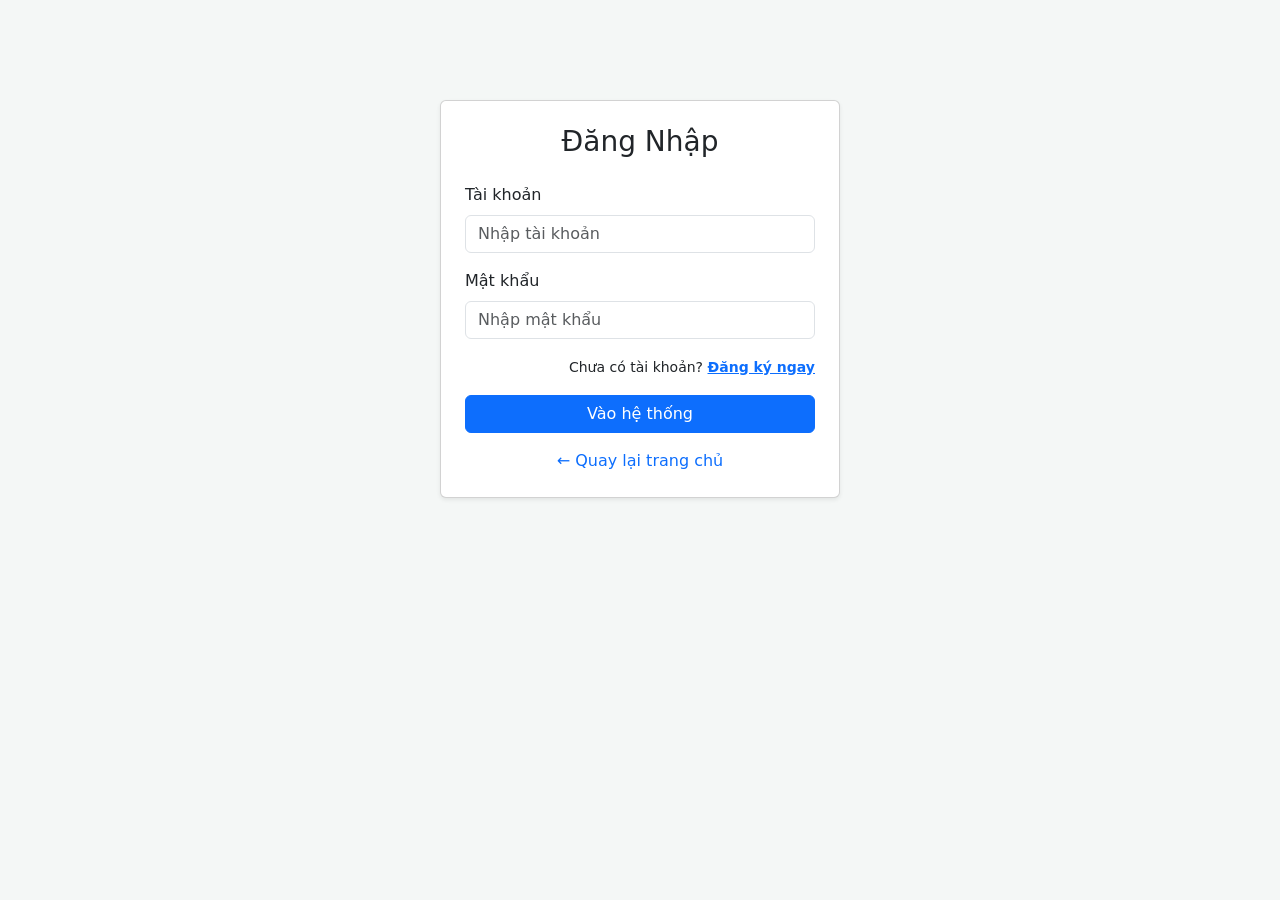
<file: admin.html>
<!DOCTYPE html>
<html lang="vi">
<head>
    <meta charset="UTF-8">
    <meta name="viewport" content="width=device-width, initial-scale=1.0">
    <title>Hệ Thống Quản Trị - Admin</title>
    <link href="https://cdn.jsdelivr.net/npm/bootstrap@5.3.0/dist/css/bootstrap.min.css" rel="stylesheet">
    <style>
        body { background-color: #f8f9fa; }
        .card { border: none; border-radius: 10px; }
    </style>
</head>
<body>

<script>
    const role = localStorage.getItem('userRole');
    if (role !== 'admin') {
        alert("Chỉ Admin mới được vào đây!");
        window.location.href = 'login.html';
    }
</script>

<nav class="navbar navbar-dark bg-dark shadow-sm">
    <div class="container">
        <span class="navbar-brand">🛡️ Quản trị viên: Nguyễn Trần Thanh Sang</span>
        <button onclick="logout()" class="btn btn-outline-danger btn-sm">Đăng xuất</button>
    </div>
</nav>

<div class="container mt-5">
    <div class="row mb-4">
        <div class="col">
            <h2>Hệ Thống Quản Trị</h2>
            <p class="text-muted">Tại đây bạn có thể xem danh sách khách hàng vừa đăng ký trong hệ thống.</p>
        </div>
    </div>

    <div class="card shadow">
        <div class="card-header bg-dark text-white d-flex justify-content-between align-items-center">
            <h5 class="mb-0">Danh sách người dùng hệ thống</h5>
            <span class="badge bg-primary" id="userCount">0 thành viên</span>
        </div>
        <div class="card-body">
            <table class="table table-hover align-middle">
                <thead class="table-light">
                    <tr>
                        <th>Tên người dùng</th>
                        <th>Vai trò</th>
                        <th>Mật khẩu</th>
                        <th>Trạng thái</th>
                        <th>Hành động</th>
                    </tr>
                </thead>
                <tbody id="userTableBody">
                    </tbody>
            </table>
        </div>
    </div>
</div>
<div class="container mt-5 mb-5">
    <div class="card shadow">
        <div class="card-header bg-warning text-dark d-flex justify-content-between align-items-center">
            <h5 class="mb-0">Duyệt bài đăng phòng trọ</h5>
            <span class="badge bg-dark" id="pendingCount">Đang chờ: 0</span>
        </div>
        <div class="card-body">
            <table class="table table-hover align-middle">
                <thead class="table-light">
                    <tr>
                        <th>Tên phòng</th>
                        <th>Chủ trọ</th>
                        <th>Giá (VNĐ)</th>
                        <th>Diện tích</th>
                        <th>Hành động</th>
                    </tr>
                </thead>
                <tbody id="roomTableBody">
                    </tbody>
            </table>
        </div>
    </div>
</div>
<script>
    // 1. Hàm hiển thị danh sách phòng chờ duyệt
    function loadPendingRooms() {
        const rooms = JSON.parse(localStorage.getItem('roomList')) || [];
        const tableBody = document.getElementById('roomTableBody');
        const pendingCount = document.getElementById('pendingCount');
        
        const pendingRooms = rooms.filter(r => r.status === "pending");
        pendingCount.innerText = `Đang chờ: ${pendingRooms.length}`;

        tableBody.innerHTML = '';

        pendingRooms.forEach((room) => {
            const row = `
                <tr>
                    <td><strong>${room.name}</strong></td>
                    <td>${room.owner}</td>
                    <td class="text-danger fw-bold">${Number(room.price).toLocaleString()}</td>
                    <td>${room.area} m2</td>
                    <td>
                        <button class="btn btn-sm btn-success" onclick="updateRoomStatus(${room.id}, 'approved')">Duyệt</button>
                        <button class="btn btn-sm btn-outline-danger" onclick="updateRoomStatus(${room.id}, 'rejected')">Từ chối</button>
                    </td>
                </tr>
            `;
            tableBody.innerHTML += row;
        });
    }

    // 2. Hàm cập nhật trạng thái phòng (Duyệt/Từ chối)
    function updateRoomStatus(roomId, newStatus) {
        let rooms = JSON.parse(localStorage.getItem('roomList')) || [];
        const roomIndex = rooms.findIndex(r => r.id === roomId);
        
        if (roomIndex !== -1) {
            rooms[roomIndex].status = newStatus;
            localStorage.setItem('roomList', JSON.stringify(rooms));
            
            alert(newStatus === 'approved' ? "Đã duyệt bài đăng!" : "Đã từ chối bài đăng.");
            loadPendingRooms(); 
        }
    }

    // 3. Hàm hiển thị danh sách người dùng
    function loadUsers() {
        const tableBody = document.getElementById('userTableBody');
        const userCountSpan = document.getElementById('userCount');
        let users = JSON.parse(localStorage.getItem('userList')) || [];
        
        userCountSpan.innerText = `${users.length} thành viên`;
        tableBody.innerHTML = '';

        users.forEach((user, index) => {
            const row = `
                <tr>
                    <td><strong>${user.username}</strong></td>
                    <td><span class="badge ${user.role === 'landlord' ? 'bg-success' : 'bg-info'}">${user.role}</span></td>
                    <td><code>${user.password}</code></td>
                    <td><span class="text-success">● Đang hoạt động</span></td>
                    <td>
                        <button class="btn btn-sm btn-danger" onclick="deleteUser(${index})">Xóa</button>
                    </td>
                </tr>
            `;
            tableBody.innerHTML += row;
        });
    }

    // 4. Hàm xóa tài khoản
    function deleteUser(index) {
        if (confirm("Xóa người dùng này?")) {
            let users = JSON.parse(localStorage.getItem('userList')) || [];
            users.splice(index, 1);
            localStorage.setItem('userList', JSON.stringify(users));
            loadUsers();
        }
    }

    // 5. Hàm đăng xuất
   function logout() {
    // Chỉ xóa phiên làm việc, KHÔNG xóa danh sách users và rooms
    localStorage.removeItem('userRole');
    localStorage.removeItem('currentUser');
    window.location.href = 'login.html';
}

    // QUAN TRỌNG: Gọi cả 2 hàm khi trang load xong
    window.onload = function() {
       // Đảm bảo cả 2 hàm đều chạy khi trang load
    if (typeof loadUsers === "function") loadUsers();
    if (typeof loadPendingRooms === "function") loadPendingRooms();
    
    // Thêm dòng này để kiểm tra dữ liệu có thực sự tồn tại không
    console.log("Danh sách phòng hiện có:", localStorage.getItem('roomList'));
    };
</script>


</body>
</html>
</file>
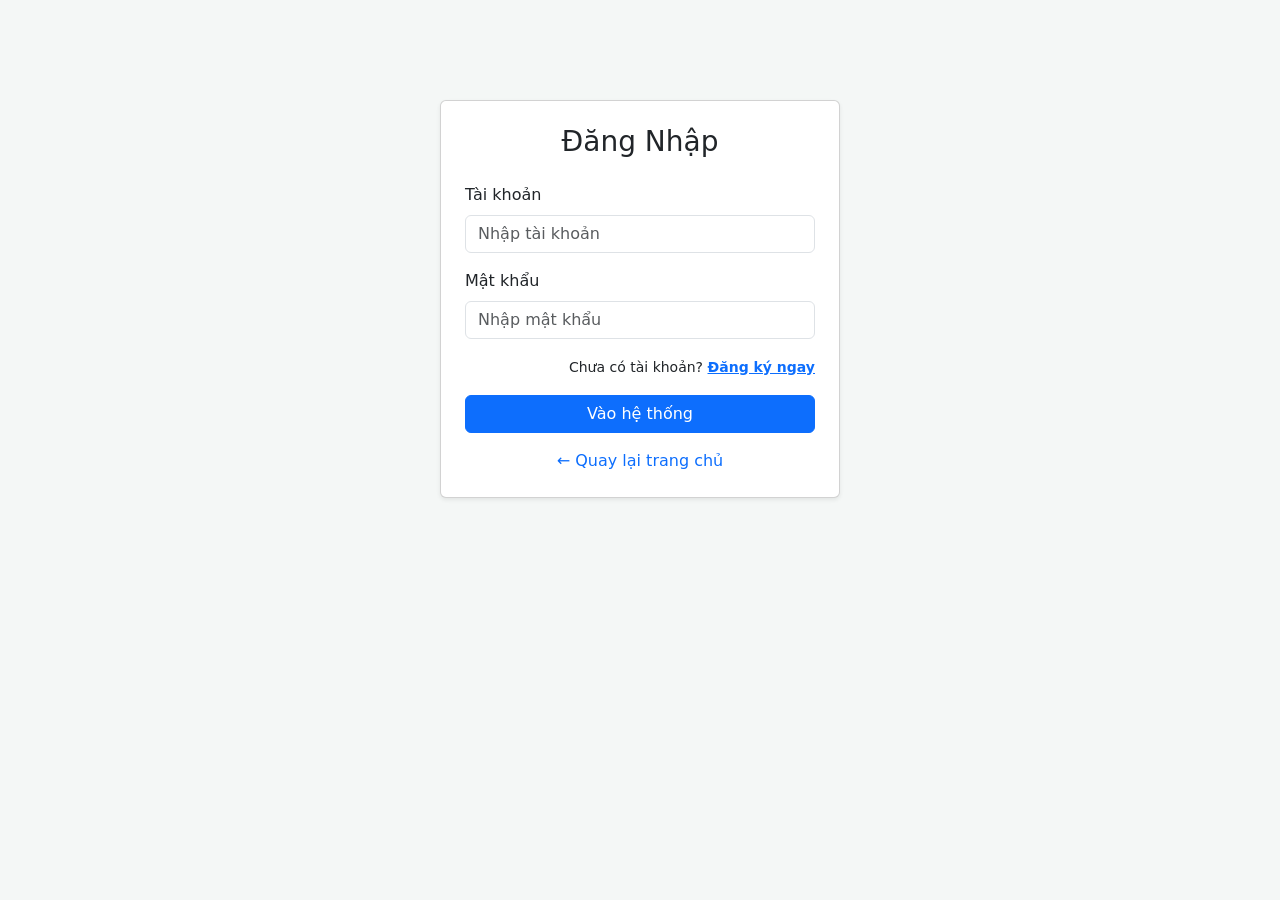
<file: landlord.html>
<!DOCTYPE html>
<html lang="vi">
<head>
    <meta charset="UTF-8">
    <title>Chủ Trọ - Quản lý phòng</title>
    <link href="https://cdn.jsdelivr.net/npm/bootstrap@5.3.0/dist/css/bootstrap.min.css" rel="stylesheet">
    <style>
        .status-pending { color: #ff9800; font-weight: bold; } /* Chờ duyệt */
        .status-approved { color: #28a745; font-weight: bold; } /* Đã duyệt */
        .status-rejected { color: #dc3545; font-weight: bold; } /* Từ chối */
    </style>
</head>
<body class="bg-light">

<script>
    if (localStorage.getItem('userRole') !== 'landlord') {
        alert("Bạn không có quyền truy cập!");
        window.location.href = 'login.html';
    }

  function logout() {
    // Chỉ xóa phiên làm việc, KHÔNG xóa danh sách users và rooms
    localStorage.removeItem('userRole');
    localStorage.removeItem('currentUser');
    window.location.href = 'login.html';
}
</script>

<nav class="navbar navbar-dark bg-success mb-4">
    <div class="container">
        <span class="navbar-brand">Khu trọ Thanh Sang - Chủ Trọ</span>
        <button onclick="logout()" class="btn btn-outline-light btn-sm">Đăng xuất</button>
    </div>
</nav>
<div class="card shadow-sm mt-5">
    <div class="card-header bg-primary text-white">
        <h3>Quản lý khách đang thuê</h3>
    </div>
    <div class="card-body">
        <table class="table table-striped align-middle">
            <thead>
                <tr>
                    <th>Tên phòng</th>
                    <th>Tên khách thuê</th>
                    <th>Giá tiền</th>
                    <th>Hành động</th>
                </tr>
            </thead>
            <tbody id="tenantTableBody">
                </tbody>
        </table>
    </div>
</div>
<div class="container">
    <div class="card shadow mb-4">
        <div class="card-header bg-success text-white">Đăng tin cho thuê phòng</div>
        <div class="card-body">
            <form id="roomForm">
                <div class="row">
                    <div class="col-md-4 mb-3">
                        <label>Tên/Số phòng</label>
                        <input type="text" id="roomName" class="form-control" placeholder="Ví dụ: Phòng 101" required>
                    </div>
                    <div class="col-md-4 mb-3">
                        <label>Giá thuê (VNĐ)</label>
                        <input type="number" id="roomPrice" class="form-control" placeholder="Ví dụ: 3000000" required>
                    </div>
                    <div class="col-md-4 mb-3">
                        <label>Diện tích (m2)</label>
                        <input type="number" id="roomArea" class="form-control" placeholder="Ví dụ: 25" required>
                    </div>
                </div>
                <button type="submit" class="btn btn-success w-100">Đăng bài ngay</button>
            </form>
        </div>
    </div>

    <div class="card shadow-sm">
        <div class="card-header bg-white">
            <h3>Danh sách phòng của tôi</h3>
        </div>
        <div class="card-body">
            <table class="table table-hover">
                <thead>
                    <tr>
                        <th>Tên phòng</th>
                        <th>Giá thuê</th>
                        <th>Diện tích</th>
                        <th>Trạng thái</th>
                        <th>Thao tác</th>
                    </tr>
                </thead>
                <tbody id="myRoomTable">
                    </tbody>
            </table>
        </div>
    </div>
</div>

<script>

    // Hàm nạp danh sách phòng của RIÊNG chủ trọ này
    function loadMyRooms() {
        const rooms = JSON.parse(localStorage.getItem('roomList')) || [];
        const currentUser = localStorage.getItem('currentUser');
        const tableBody = document.getElementById('myRoomTable');
        
        // Lọc: Chỉ hiện phòng do người đang đăng nhập tạo ra
        const myRooms = rooms.filter(r => r.owner === currentUser);
        
        tableBody.innerHTML = '';
        myRooms.forEach(room => {
            let statusText = "";
            let statusClass = "";

            if(room.status === "pending") { statusText = "Chờ duyệt"; statusClass = "status-pending"; }
            else if(room.status === "approved") { statusText = "Đã đăng"; statusClass = "status-approved"; }
            else { statusText = "Bị từ chối"; statusClass = "status-rejected"; }

            tableBody.innerHTML += `
                <tr>
                    <td>${room.name}</td>
                    <td>${Number(room.price).toLocaleString()}đ</td>
                    <td>${room.area}m2</td>
                    <td><span class="${statusClass}">${statusText}</span></td>
                    <td>
                        <button class="btn btn-sm btn-outline-danger" onclick="deleteRoom(${room.id})">Xóa</button>
                    </td>
                </tr>
            `;
        });
    }

    // Xử lý khi nhấn nút Đăng bài
    document.getElementById('roomForm').addEventListener('submit', function(e) {
        e.preventDefault();

        const newRoom = {
            id: Date.now(),
            name: document.getElementById('roomName').value,
            price: document.getElementById('roomPrice').value,
            area: document.getElementById('roomArea').value,
            owner: localStorage.getItem('currentUser'),
            status: "pending"
        };

        let rooms = JSON.parse(localStorage.getItem('roomList')) || [];
        rooms.push(newRoom);
        localStorage.setItem('roomList', JSON.stringify(rooms));

        alert("Đăng bài thành công! Vui lòng đợi Admin duyệt.");
        this.reset();
        loadMyRooms(); // Nạp lại bảng tại chỗ
    });

    // Hàm xóa phòng
    function deleteRoom(id) {
        if(confirm("Bạn có muốn xóa bài đăng này?")) {
            let rooms = JSON.parse(localStorage.getItem('roomList')) || [];
            rooms = rooms.filter(r => r.id !== id);
            localStorage.setItem('roomList', JSON.stringify(rooms));
            loadMyRooms();
        }
    }

    // Chạy khi trang vừa mở
    window.onload = loadMyRooms;
    function loadTenants() {
    const rooms = JSON.parse(localStorage.getItem('roomList')) || [];
    const currentUser = localStorage.getItem('currentUser');
    const tenantTable = document.getElementById('tenantTableBody');

    // Lọc những phòng của chủ này và ĐÃ CÓ người thuê (status === 'rented')
    const rentedRooms = rooms.filter(r => r.owner === currentUser && r.status === "rented");

    tenantTable.innerHTML = '';

    if (rentedRooms.length === 0) {
        tenantTable.innerHTML = '<tr><td colspan="4" class="text-center text-muted">Chưa có khách nào thuê phòng.</td></tr>';
        return;
    }

    rentedRooms.forEach(room => {
        tenantTable.innerHTML += `
            <tr>
                <td><strong>${room.name}</strong></td>
                <td><span class="badge bg-info text-dark">${room.tenant}</span></td>
                <td>${Number(room.price).toLocaleString()}đ</td>
                <td>
                    <button class="btn btn-sm btn-warning" onclick="checkoutRoom(${room.id})">Trả phòng</button>
                </td>
            </tr>
        `;
    });
}

// Hàm xử lý trả phòng (để phòng trống lại)
function checkoutRoom(id) {
    if(confirm("Xác nhận khách trả phòng? Phòng sẽ được đưa về trạng thái Trống.")) {
        let rooms = JSON.parse(localStorage.getItem('roomList')) || [];
        const index = rooms.findIndex(r => r.id === id);
        
        if (index !== -1) {
            rooms[index].status = "approved"; // Đưa về trạng thái đã duyệt (trống) để người khác thuê tiếp
            delete rooms[index].tenant; // Xóa tên khách thuê cũ
            localStorage.setItem('roomList', JSON.stringify(rooms));
            
            loadMyRooms(); // Cập nhật lại bảng phòng
            loadTenants(); // Cập nhật lại bảng khách
        }
    }
}

// Cập nhật window.onload để chạy cả 2 bảng
const oldOnload = window.onload;
window.onload = function() {
    if (oldOnload) oldOnload();
    loadMyRooms();
    loadTenants();
};
</script>
</body>
</html>
</file>
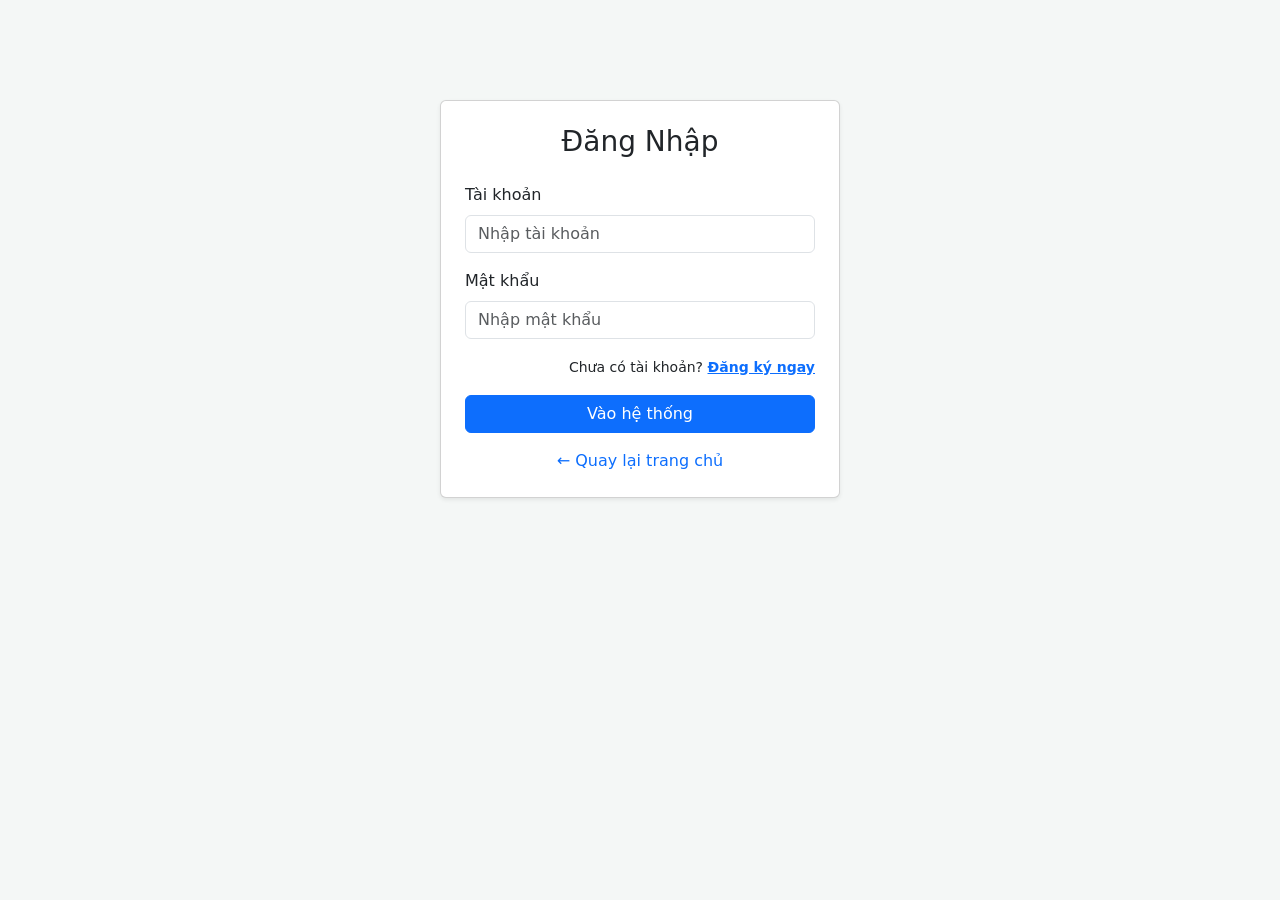
<file: login.html>
<!DOCTYPE html>
<html lang="vi">
<head>
    <meta charset="UTF-8">
    <meta name="viewport" content="width=device-width, initial-scale=1.0">
    <title>Đăng nhập - PhongTroDB</title>
    <link href="https://cdn.jsdelivr.net/npm/bootstrap@5.3.0/dist/css/bootstrap.min.css" rel="stylesheet">
    <style>
        body { background-color: #f4f7f6; }
        .login-container { margin-top: 100px; max-width: 400px; }
    </style>
</head>
<body>

<div class="container d-flex justify-content-center">
    <div class="card login-container shadow-sm p-4 w-100">
        <h3 class="text-center mb-4">Đăng Nhập</h3>
        <form id="loginForm">
            <div class="mb-3">
                <label class="form-label">Tài khoản</label>
                <input type="text" class="form-control" id="username" placeholder="Nhập tài khoản" required>
            </div>
            <div class="mb-3">
                <label class="form-label">Mật khẩu</label>
                <input type="password" class="form-control" id="password" placeholder="Nhập mật khẩu" required>
            </div>
            <div class="mb-3 text-end">
        <small>Chưa có tài khoản? <a href="register.html" class="text-primary fw-bold">Đăng ký ngay</a></small>
    </div>
            
            <button type="submit" class="btn btn-primary w-100">Vào hệ thống</button>
        </form>
        
        <div class="mt-3 text-center">
            <a href="index.html" class="text-decoration-none">← Quay lại trang chủ</a>
        </div>
    </div>
</div>

<script>
    document.getElementById('loginForm').addEventListener('submit', function(e) {
        e.preventDefault();
        
        const inputUser = document.getElementById('username').value;
        const inputPass = document.getElementById('password').value;

        // 1. Danh sách Admin mặc định (không thay đổi)
        const defaultUsers = [
            { username: "chu_tro", password: "1", role: "landlord" },
            { username: "admin", password: "1", role: "admin" }
        ];

        // 2. Lấy danh sách người dùng mới từ localStorage
        const localUsers = JSON.parse(localStorage.getItem('userList')) || [];

        // 3. Gộp cả 2 danh sách lại để kiểm tra
        const allUsers = [...defaultUsers, ...localUsers];

        // 4. Tìm tài khoản khớp
        const user = allUsers.find(u => u.username === inputUser && u.password === inputPass);

        if (user) {
            localStorage.setItem('userRole', user.role);
            localStorage.setItem('currentUser', user.username);
            
            alert(`Chào mừng ${user.username}!`);
            window.location.href = user.role + '.html'; 
        } else {
            alert("Tài khoản hoặc mật khẩu không đúng!");
        }
    });
</script>

</body>
</html>
</file>
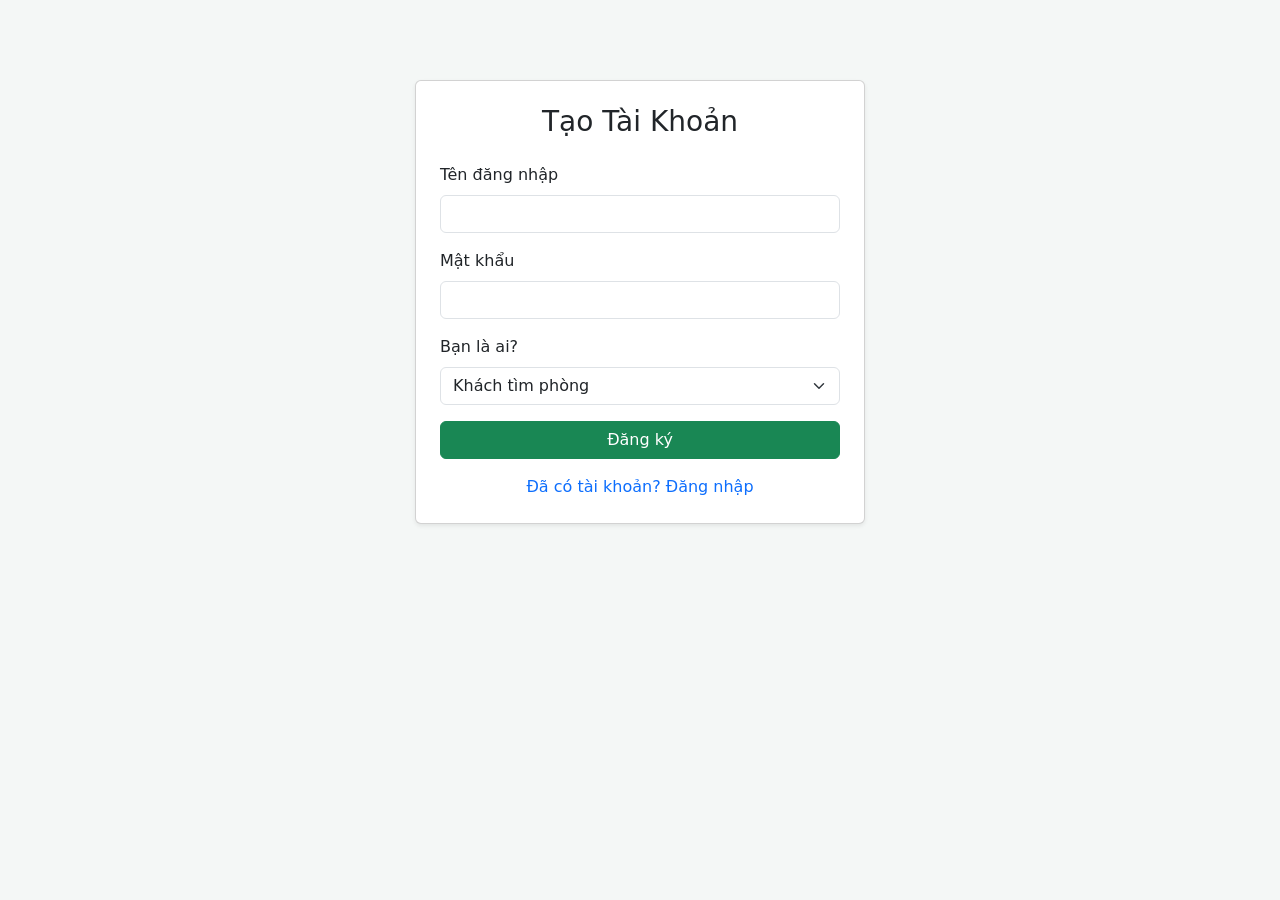
<file: register.html>
<!DOCTYPE html>
<html lang="vi">
<head>
    <meta charset="UTF-8">
    <meta name="viewport" content="width=device-width, initial-scale=1.0">
    <title>Đăng ký - PhongTroDB</title>
    <link href="https://cdn.jsdelivr.net/npm/bootstrap@5.3.0/dist/css/bootstrap.min.css" rel="stylesheet">
    <style>
        body { background-color: #f4f7f6; }
        .register-container { margin-top: 80px; max-width: 450px; }
    </style>
</head>
<body>

<div class="container d-flex justify-content-center">
    <div class="card register-container shadow-sm p-4 w-100">
        <h3 class="text-center mb-4">Tạo Tài Khoản</h3>
        <form id="registerForm">
            <div class="mb-3">
                <label class="form-label">Tên đăng nhập</label>
                <input type="text" class="form-control" id="regUsername" required>
            </div>
            <div class="mb-3">
                <label class="form-label">Mật khẩu</label>
                <input type="password" class="form-control" id="regPassword" required>
            </div>
            <div class="mb-3">
                <label class="form-label">Bạn là ai?</label>
                <select class="form-select" id="regRole">
                    <option value="tenant">Khách tìm phòng</option>
                    <option value="landlord">Chủ cho thuê</option>
                </select>
            </div>
            <button type="submit" class="btn btn-success w-100">Đăng ký</button>
        </form>
        <div class="mt-3 text-center">
            <a href="login.html" class="text-decoration-none">Đã có tài khoản? Đăng nhập</a>
        </div>
    </div>
</div>

<script>
    document.getElementById('registerForm').addEventListener('submit', function(e) {
        e.preventDefault();
        
        const username = document.getElementById('regUsername').value;
        const password = document.getElementById('regPassword').value;
        const role = document.getElementById('regRole').value;

        // 1. Lấy danh sách tài khoản đã có (nếu chưa có thì tạo mảng rỗng)
        // Dùng JSON.parse để biến chuỗi văn bản từ localStorage thành mảng lại
        let users = JSON.parse(localStorage.getItem('userList')) || [];

        // 2. Kiểm tra xem tên đăng nhập đã tồn tại chưa
        const isExisted = users.some(u => u.username === username);
        if (isExisted) {
            alert("Tên đăng nhập này đã tồn tại!");
            return;
        }

        // 3. Thêm tài khoản mới vào mảng
        users.push({ username, password, role });

        // 4. Lưu mảng mới vào localStorage (phải dùng JSON.stringify để biến mảng thành chuỗi)
        localStorage.setItem('userList', JSON.stringify(users));

        alert("Đăng ký thành công!");
        window.location.href = 'login.html'; // Chuyển về trang đăng nhập
    });
</script>

</body>
</html>
</file>
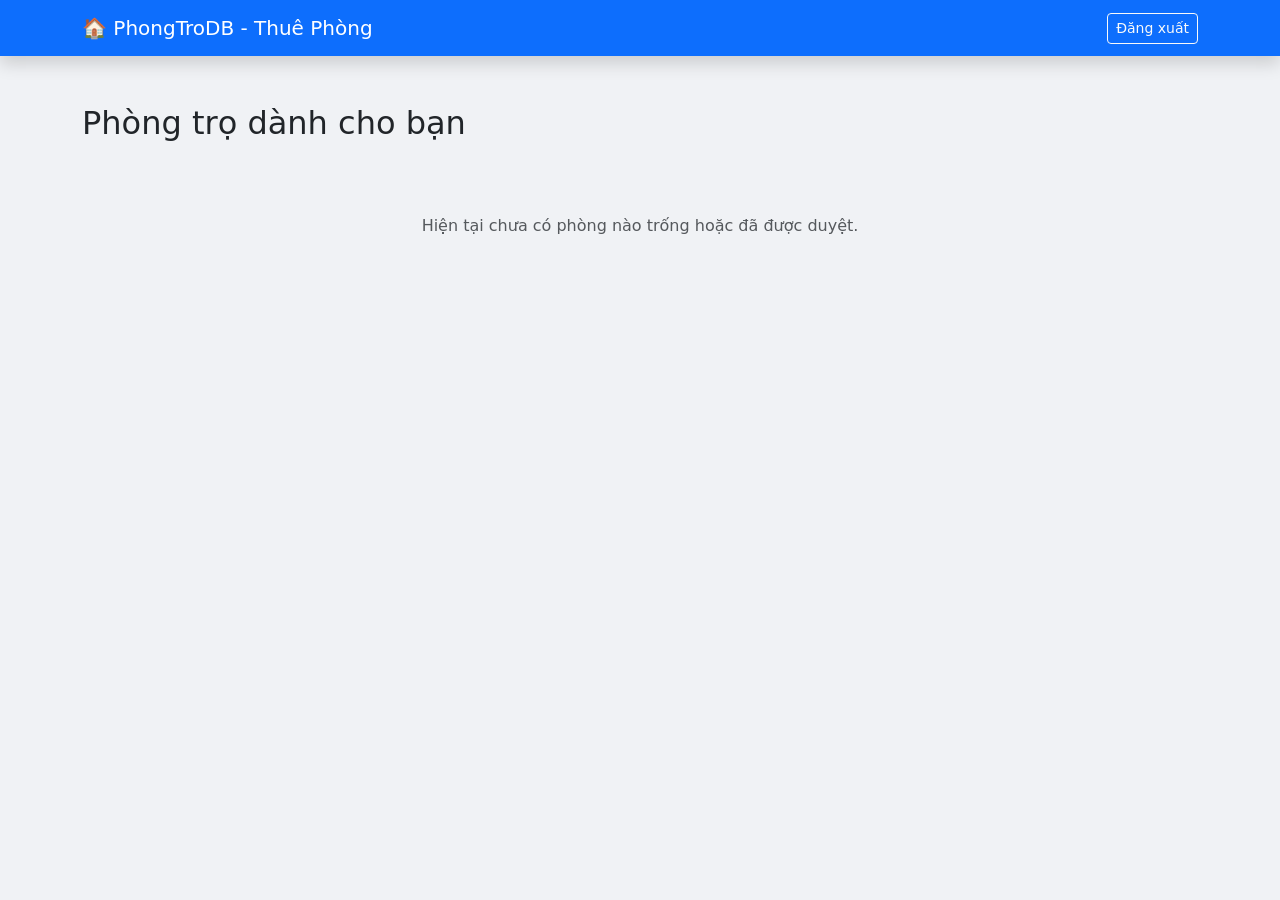
<file: tenant.html>
<!DOCTYPE html>
<html lang="vi">
<head>
    <meta charset="UTF-8">
    <title>Khách Thuê - Tìm Phòng</title>
    <link href="https://cdn.jsdelivr.net/npm/bootstrap@5.3.0/dist/css/bootstrap.min.css" rel="stylesheet">
    <style>
        body { background-color: #f0f2f5; }
        .room-card { transition: transform 0.2s; border: none; border-radius: 15px; }
        .room-card:hover { transform: translateY(-5px); }
        .price-tag { color: #e91e63; font-size: 1.25rem; font-weight: bold; }
    </style>
</head>
<body>

<nav class="navbar navbar-expand-lg navbar-dark bg-primary shadow">
    <div class="container">
        <a class="navbar-brand" href="#">🏠 PhongTroDB - Thuê Phòng</a>
        <button onclick="logout()" class="btn btn-outline-light btn-sm">Đăng xuất</button>
    </div>
</nav>

<div class="container mt-5">
    <h2 class="mb-4">Phòng trọ dành cho bạn</h2>
    <div class="row" id="roomDisplay">
        </div>
</div>

<script>
    function loadAvailableRooms() {
        const rooms = JSON.parse(localStorage.getItem('roomList')) || [];
        const roomDisplay = document.getElementById('roomDisplay');
        
        // Lọc: Chỉ lấy những phòng đã được Admin DUYỆT (approved)
        const availableRooms = rooms.filter(r => r.status === "approved");

        if (availableRooms.length === 0) {
            roomDisplay.innerHTML = `
                <div class="col-12 text-center mt-5">
                    <p class="text-muted">Hiện tại chưa có phòng nào trống hoặc đã được duyệt.</p>
                </div>`;
            return;
        }

        roomDisplay.innerHTML = availableRooms.map(room => `
            <div class="col-md-4 mb-4">
                <div class="card h-100 room-card shadow-sm">
                    <div class="card-body">
                        <h5 class="card-title text-primary">${room.name}</h5>
                        <p class="card-text mb-1"><strong>Diện tích:</strong> ${room.area} m²</p>
                        <p class="card-text mb-1"><strong>Chủ trọ:</strong> ${room.owner}</p>
                        <p class="price-tag mb-3">${Number(room.price).toLocaleString()} VNĐ/tháng</p>
                        <button class="btn btn-success w-100" onclick="rentRoom(${room.id})">Thuê ngay</button>
                    </div>
                </div>
            </div>
        `).join('');
    }

    function rentRoom(id) {
        if (confirm("Bạn có chắc chắn muốn thuê phòng này không?")) {
            let rooms = JSON.parse(localStorage.getItem('roomList')) || [];
            const index = rooms.findIndex(r => r.id === id);
            
            if (index !== -1) {
                // Đổi trạng thái sang "rented" (Đã thuê)
                rooms[index].status = "rented";
                rooms[index].tenant = localStorage.getItem('currentUser'); // Lưu tên người thuê
                localStorage.setItem('roomList', JSON.stringify(rooms));
                
                alert("Chúc mừng! Bạn đã thuê phòng thành công.");
                loadAvailableRooms(); // Cập nhật lại danh sách
            }
        }
    }

  function logout() {
    // Chỉ xóa phiên làm việc, KHÔNG xóa danh sách users và rooms
    localStorage.removeItem('userRole');
    localStorage.removeItem('currentUser');
    window.location.href = 'login.html';
}

    window.onload = loadAvailableRooms;
</script>
</body>
</html>
</file>
